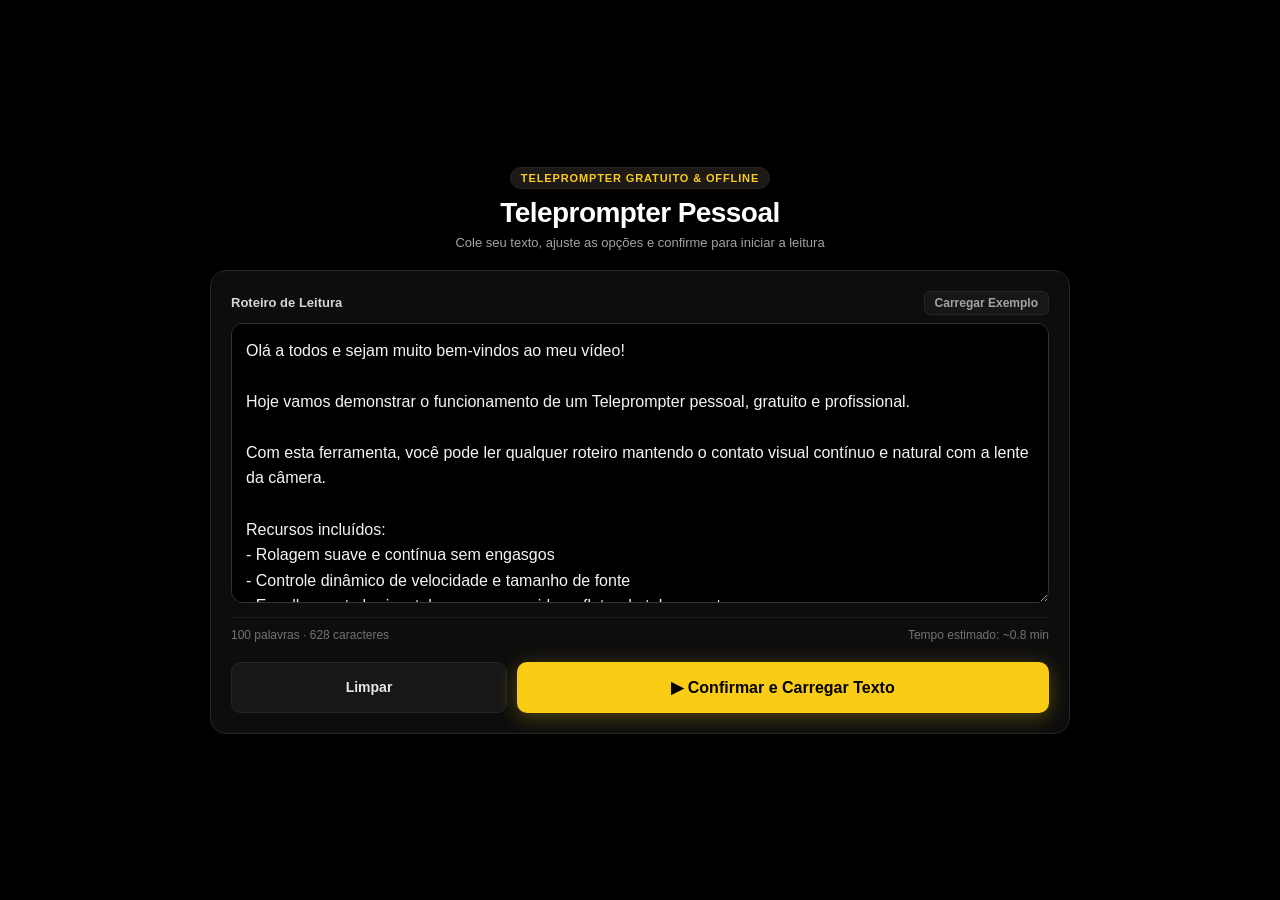
<file: public/teleprompter.html>
<!DOCTYPE html>
<html lang="pt-BR">
<head>
  <meta charset="UTF-8">
  <meta name="viewport" content="width=device-width, initial-scale=1.0, maximum-scale=1.0, user-scalable=no">
  <title>Teleprompter Pessoal e Gratuito</title>
  <style>
    * {
      box-sizing: border-box;
      margin: 0;
      padding: 0;
      -webkit-tap-highlight-color: transparent;
    }
    body, html {
      background-color: #000000;
      color: #ffffff;
      font-family: -apple-system, BlinkMacSystemFont, "Segoe UI", Roboto, Helvetica, Arial, sans-serif;
      overflow-x: hidden;
      height: 100%;
      touch-action: manipulation;
      -webkit-font-smoothing: antialiased;
    }
    
    /* Config Screen */
    #setup-screen {
      display: flex;
      flex-direction: column;
      align-items: center;
      justify-content: center;
      min-height: 100vh;
      padding: 20px;
      max-width: 900px;
      margin: 0 auto;
    }
    .header-box {
      text-align: center;
      margin-bottom: 20px;
      width: 100%;
    }
    .badge {
      display: inline-block;
      font-size: 11px;
      letter-spacing: 0.08em;
      text-transform: uppercase;
      color: #facc15;
      font-weight: 700;
      margin-bottom: 8px;
      background: #1c1917;
      padding: 4px 10px;
      border-radius: 9999px;
      border: 1px solid #292524;
    }
    h1 {
      font-size: 28px;
      font-weight: 800;
      letter-spacing: -0.02em;
      margin-bottom: 6px;
      color: #ffffff;
    }
    p.subtitle {
      font-size: 13px;
      color: #a3a3a3;
    }
    .editor-card {
      width: 100%;
      background: #0d0d0d;
      border: 1px solid #262626;
      border-radius: 16px;
      padding: 20px;
      box-shadow: 0 20px 40px rgba(0,0,0,0.8);
    }
    .textarea-label-row {
      display: flex;
      justify-content: space-between;
      align-items: center;
      margin-bottom: 8px;
    }
    label {
      font-size: 13px;
      font-weight: 600;
      color: #d4d4d4;
    }
    .sample-btn {
      background: #171717;
      color: #a3a3a3;
      border: 1px solid #262626;
      padding: 4px 10px;
      border-radius: 6px;
      font-size: 12px;
      cursor: pointer;
    }
    .sample-btn:hover {
      color: #ffffff;
      background: #262626;
    }
    textarea {
      width: 100%;
      height: 280px;
      background: #000000;
      color: #f5f5f5;
      border: 1px solid #333333;
      border-radius: 12px;
      padding: 14px;
      font-size: 16px;
      line-height: 1.6;
      resize: vertical;
      outline: none;
      font-family: inherit;
    }
    textarea:focus {
      border-color: #facc15;
    }
    .meta-bar {
      display: flex;
      justify-content: space-between;
      align-items: center;
      margin-top: 10px;
      padding-top: 10px;
      border-top: 1px solid #1c1c1c;
      font-size: 12px;
      color: #737373;
    }
    .btn-row {
      display: flex;
      gap: 10px;
      margin-top: 20px;
      flex-wrap: wrap;
    }
    button {
      cursor: pointer;
      font-family: inherit;
      font-weight: 600;
      border-radius: 10px;
      transition: all 0.15s ease;
      display: inline-flex;
      align-items: center;
      justify-content: center;
      gap: 8px;
      user-select: none;
      touch-action: manipulation;
    }
    .btn-primary {
      background: #facc15;
      color: #000000;
      border: none;
      padding: 16px 28px;
      font-size: 16px;
      font-weight: 700;
      flex: 2;
      min-width: 200px;
      box-shadow: 0 4px 20px rgba(250, 204, 21, 0.3);
    }
    .btn-primary:active {
      transform: scale(0.98);
      background: #eab308;
    }
    .btn-secondary {
      background: #171717;
      color: #e5e5e5;
      border: 1px solid #262626;
      padding: 14px 18px;
      font-size: 14px;
      flex: 1;
    }

    /* Reading Screen */
    #prompter-screen {
      display: none;
      position: fixed;
      inset: 0;
      background: #000000;
      overflow-y: scroll;
      overflow-x: hidden;
      scroll-behavior: auto !important;
      -webkit-overflow-scrolling: touch;
      overscroll-behavior-y: contain;
      touch-action: pan-y;
      z-index: 10;
    }
    #prompter-screen::-webkit-scrollbar {
      display: none;
    }
    #prompter-screen {
      -ms-overflow-style: none;
      scrollbar-width: none;
    }

    /* Reading Content */
    #prompter-container {
      max-width: 820px;
      margin: 0 auto;
      padding: 35vh 20px 100vh 20px;
      min-height: 150vh;
      text-align: center;
      transition: transform 0.2s ease;
      will-change: transform;
    }
    #prompter-text {
      white-space: pre-wrap;
      word-break: break-word;
      line-height: 1.6;
      font-weight: 700;
      color: #ffffff;
      font-size: 44px;
    }

    /* Mirroring */
    .mirror-x {
      transform: scaleX(-1);
    }

    /* Eye Line Guide */
    #eye-guide {
      position: fixed;
      top: 35%;
      left: 0;
      right: 0;
      height: 44px;
      pointer-events: none;
      border-top: 2px dashed rgba(250, 204, 21, 0.4);
      border-bottom: 2px dashed rgba(250, 204, 21, 0.4);
      background: rgba(250, 204, 21, 0.05);
      z-index: 30;
      display: flex;
      align-items: center;
      justify-content: space-between;
      padding: 0 16px;
    }
    .guide-marker {
      color: #facc15;
      font-size: 18px;
      font-weight: 900;
      opacity: 0.8;
    }

    /* Mobile Quick Tap Hint */
    #tap-hint {
      position: fixed;
      top: 60px;
      left: 50%;
      transform: translateX(-50%);
      background: rgba(23, 23, 23, 0.7);
      backdrop-filter: blur(8px);
      padding: 4px 12px;
      border-radius: 9999px;
      font-size: 11px;
      color: #a3a3a3;
      pointer-events: none;
      z-index: 40;
      transition: opacity 0.5s ease;
    }

    /* HUD Bar */
    #hud-panel {
      position: fixed;
      bottom: max(16px, env(safe-area-inset-bottom, 16px));
      left: 50%;
      transform: translateX(-50%);
      background: rgba(20, 20, 20, 0.95);
      backdrop-filter: blur(16px);
      border: 1px solid rgba(255, 255, 255, 0.15);
      border-radius: 9999px;
      padding: 6px 12px;
      display: flex;
      align-items: center;
      gap: 8px;
      z-index: 50;
      box-shadow: 0 16px 40px rgba(0, 0, 0, 0.9);
      transition: opacity 0.2s ease, transform 0.2s ease;
      max-width: 95vw;
      overflow-x: auto;
    }
    #hud-panel.hidden {
      opacity: 0;
      transform: translate(-50%, 60px);
      pointer-events: none;
    }

    .hud-btn {
      background: #262626;
      color: #ffffff;
      border: 1px solid #404040;
      padding: 8px 12px;
      border-radius: 9999px;
      font-size: 12px;
      font-weight: 600;
      white-space: nowrap;
      min-height: 40px;
    }
    .hud-btn:active {
      background: #333333;
    }
    .hud-btn.active {
      background: #facc15;
      color: #000000;
      border-color: #facc15;
    }
    .hud-btn-main {
      background: #facc15;
      color: #000000;
      border: none;
      padding: 10px 20px;
      border-radius: 9999px;
      font-size: 14px;
      font-weight: 700;
      min-height: 42px;
      box-shadow: 0 2px 10px rgba(250, 204, 21, 0.3);
    }
    .hud-btn-main:active {
      transform: scale(0.96);
    }

    .control-group {
      display: flex;
      align-items: center;
      gap: 6px;
      padding: 0 6px;
      border-left: 1px solid #333;
    }
    .control-label {
      font-size: 11px;
      text-transform: uppercase;
      letter-spacing: 0.05em;
      color: #a3a3a3;
      white-space: nowrap;
    }
    input[type=range] {
      accent-color: #facc15;
      cursor: pointer;
      height: 6px;
      border-radius: 3px;
      background: #333;
      outline: none;
      width: 70px;
    }
    .val-display {
      font-size: 11px;
      font-variant-numeric: tabular-nums;
      color: #facc15;
      font-weight: 700;
      min-width: 26px;
    }

    #exit-btn {
      position: fixed;
      top: max(12px, env(safe-area-inset-top, 12px));
      left: 14px;
      background: rgba(23, 23, 23, 0.85);
      border: 1px solid rgba(255, 255, 255, 0.15);
      color: #ffffff;
      padding: 8px 14px;
      border-radius: 8px;
      font-size: 12px;
      z-index: 60;
      backdrop-filter: blur(8px);
    }

    #toggle-hud-btn {
      position: fixed;
      top: max(12px, env(safe-area-inset-top, 12px));
      right: 14px;
      background: rgba(23, 23, 23, 0.85);
      border: 1px solid rgba(255, 255, 255, 0.15);
      color: #ffffff;
      padding: 8px 12px;
      border-radius: 8px;
      font-size: 11px;
      z-index: 60;
      backdrop-filter: blur(8px);
    }
  </style>
</head>
<body>

  <!-- CONFIG SCREEN -->
  <div id="setup-screen">
    <div class="header-box">
      <span class="badge">Teleprompter Gratuito & Offline</span>
      <h1>Teleprompter Pessoal</h1>
      <p class="subtitle">Cole seu texto, ajuste as opções e confirme para iniciar a leitura</p>
    </div>

    <div class="editor-card">
      <div class="textarea-label-row">
        <label for="script-input">Roteiro de Leitura</label>
        <button id="btn-sample" class="sample-btn" type="button">Carregar Exemplo</button>
      </div>

      <textarea id="script-input" placeholder="Digite ou cole aqui o seu roteiro..."></textarea>
      
      <div class="meta-bar">
        <span id="char-word-count">0 palavras · 0 caracteres</span>
        <span id="reading-time-est">Tempo estimado: ~0 min</span>
      </div>

      <div class="btn-row">
        <button id="btn-clear" class="btn-secondary" type="button">Limpar</button>
        <button id="btn-confirm" class="btn-primary" type="button">▶ Confirmar e Carregar Texto</button>
      </div>
    </div>
  </div>

  <!-- READING SCREEN -->
  <div id="prompter-screen">
    <button id="exit-btn" type="button">← Voltar</button>
    <button id="toggle-hud-btn" type="button">Controles (H)</button>
    <div id="tap-hint">Toque na tela para Pausar/Iniciar</div>

    <div id="eye-guide">
      <span class="guide-marker">▶</span>
      <span class="guide-marker">◀</span>
    </div>

    <div id="prompter-container">
      <div id="prompter-text"></div>
    </div>

    <div id="hud-panel">
      <button id="hud-play-btn" class="hud-btn-main" type="button">▶ Iniciar</button>
      <button id="hud-restart-btn" class="hud-btn" type="button">↺ Início</button>

      <div class="control-group">
        <span class="control-label">Velocidade</span>
        <input type="range" id="speed-slider" min="1" max="10" step="1" value="3">
        <span id="speed-val" class="val-display">3x</span>
      </div>

      <div class="control-group">
        <span class="control-label">Fonte</span>
        <input type="range" id="font-slider" min="24" max="96" step="2" value="44">
        <span id="font-val" class="val-display">44px</span>
      </div>

      <button id="hud-mirror-btn" class="hud-btn" type="button">⇄ Espelho</button>
      <button id="hud-color-btn" class="hud-btn" type="button">🎨 Cor</button>
      <button id="hud-guide-btn" class="hud-btn active" type="button">👁 Guia</button>
    </div>
  </div>

  <script>
    const state = {
      isPlaying: false,
      speed: 3,
      fontSize: 44,
      isMirrored: false,
      textColor: '#ffffff',
      showGuide: true,
      scrollAccumulator: 0,
      animationFrameId: null,
      wakeLock: null
    };

    const setupScreen = document.getElementById('setup-screen');
    const prompterScreen = document.getElementById('prompter-screen');
    const scriptInput = document.getElementById('script-input');
    const prompterText = document.getElementById('prompter-text');
    const prompterContainer = document.getElementById('prompter-container');
    const btnConfirm = document.getElementById('btn-confirm');
    const btnSample = document.getElementById('btn-sample');
    const btnClear = document.getElementById('btn-clear');
    const exitBtn = document.getElementById('exit-btn');
    const toggleHudBtn = document.getElementById('toggle-hud-btn');
    const hudPanel = document.getElementById('hud-panel');
    const hudPlayBtn = document.getElementById('hud-play-btn');
    const hudRestartBtn = document.getElementById('hud-restart-btn');
    const hudMirrorBtn = document.getElementById('hud-mirror-btn');
    const hudColorBtn = document.getElementById('hud-color-btn');
    const hudGuideBtn = document.getElementById('hud-guide-btn');
    const eyeGuide = document.getElementById('eye-guide');
    const speedSlider = document.getElementById('speed-slider');
    const speedVal = document.getElementById('speed-val');
    const fontSlider = document.getElementById('font-slider');
    const fontVal = document.getElementById('font-val');
    const charWordCount = document.getElementById('char-word-count');
    const readingTimeEst = document.getElementById('reading-time-est');
    const tapHint = document.getElementById('tap-hint');

    const sampleScript = `Olá a todos e sejam muito bem-vindos ao meu vídeo!

Hoje vamos demonstrar o funcionamento de um Teleprompter pessoal, gratuito e profissional.

Com esta ferramenta, você pode ler qualquer roteiro mantendo o contato visual contínuo e natural com a lente da câmera.

Recursos incluídos:
- Rolagem suave e contínua sem engasgos
- Controle dinâmico de velocidade e tamanho de fonte
- Espelhamento horizontal para uso em vidro refletor de teleprompter
- Atalhos rápidos no teclado e toque na tela para Play/Pause

Toque na tela ou pressione Espaço para pausar ou continuar a qualquer momento!

Obrigado por assistir e boas gravações!`;

    scriptInput.value = sampleScript;
    updateCounts();

    function updateCounts() {
      const txt = scriptInput.value.trim();
      const words = txt ? txt.split(/\s+/).length : 0;
      const chars = txt.length;
      charWordCount.textContent = words + ' palavras · ' + chars + ' caracteres';
      const minutes = (words / 130).toFixed(1);
      readingTimeEst.textContent = 'Tempo estimado: ~' + minutes + ' min';
    }

    scriptInput.addEventListener('input', updateCounts);
    btnSample.addEventListener('click', () => { scriptInput.value = sampleScript; updateCounts(); });
    btnClear.addEventListener('click', () => { scriptInput.value = ''; updateCounts(); scriptInput.focus(); });

    // Request wake lock to prevent mobile screen sleeping
    async function requestWakeLock() {
      try {
        if ('wakeLock' in navigator) {
          state.wakeLock = await navigator.wakeLock.request('screen');
        }
      } catch (err) {}
    }

    function releaseWakeLock() {
      if (state.wakeLock) {
        state.wakeLock.release().catch(() => {});
        state.wakeLock = null;
      }
    }

    // Confirmation
    btnConfirm.addEventListener('click', () => {
      const text = scriptInput.value.trim();
      if (!text) {
        alert('Por favor, digite ou cole um roteiro antes de continuar.');
        return;
      }
      prompterText.textContent = text;
      applyStyles();
      setupScreen.style.display = 'none';
      prompterScreen.style.display = 'block';
      prompterScreen.scrollTop = 0;
      state.scrollAccumulator = 0;
      
      // Auto hide hint after 4s
      setTimeout(() => {
        if (tapHint) tapHint.style.opacity = '0';
      }, 4000);
    });

    exitBtn.addEventListener('click', () => {
      pausePrompter();
      prompterScreen.style.display = 'none';
      setupScreen.style.display = 'flex';
    });

    toggleHudBtn.addEventListener('click', () => {
      hudPanel.classList.toggle('hidden');
    });

    // Tap anywhere on the reading viewport to Play / Pause (Mobile Friendly!)
    prompterScreen.addEventListener('click', (e) => {
      if (e.target.closest('#hud-panel, #exit-btn, #toggle-hud-btn')) {
        return;
      }
      togglePlay();
    });

    // Play / Pause Logic
    function togglePlay() {
      if (state.isPlaying) {
        pausePrompter();
      } else {
        playPrompter();
      }
    }

    function playPrompter() {
      if (state.isPlaying) return;
      state.isPlaying = true;
      requestWakeLock();

      hudPlayBtn.textContent = '⏸ Pausar';
      hudPlayBtn.style.background = '#ef4444';
      hudPlayBtn.style.color = '#ffffff';

      let lastTime = performance.now();

      function scrollLoop(currentTime) {
        if (!state.isPlaying) return;
        const delta = (currentTime - lastTime) / 1000;
        lastTime = currentTime;

        // Clamp delta to prevent huge jumps on tab switch / lag spike
        const safeDelta = Math.min(delta, 0.05);

        // Pixels per second calculation
        const pxPerSec = state.speed * 26 + 10;
        state.scrollAccumulator += pxPerSec * safeDelta;

        if (state.scrollAccumulator >= 1) {
          const toScroll = Math.floor(state.scrollAccumulator);
          prompterScreen.scrollTop += toScroll;
          state.scrollAccumulator -= toScroll;
        }

        // Check if reached bottom ONLY if we actually have room to scroll AND scrolled past 50px
        const maxScroll = prompterScreen.scrollHeight - prompterScreen.clientHeight;
        if (maxScroll > 60 && prompterScreen.scrollTop >= maxScroll - 6) {
          pausePrompter();
          return;
        }

        state.animationFrameId = requestAnimationFrame(scrollLoop);
      }

      state.animationFrameId = requestAnimationFrame(scrollLoop);
    }

    function pausePrompter() {
      state.isPlaying = false;
      releaseWakeLock();
      if (state.animationFrameId) {
        cancelAnimationFrame(state.animationFrameId);
        state.animationFrameId = null;
      }
      hudPlayBtn.textContent = '▶ Iniciar';
      hudPlayBtn.style.background = '#facc15';
      hudPlayBtn.style.color = '#000000';
    }

    hudPlayBtn.addEventListener('click', (e) => {
      e.stopPropagation();
      togglePlay();
    });

    hudRestartBtn.addEventListener('click', (e) => {
      e.stopPropagation();
      pausePrompter();
      prompterScreen.scrollTop = 0;
      state.scrollAccumulator = 0;
    });

    speedSlider.addEventListener('input', (e) => {
      state.speed = parseInt(e.target.value, 10);
      speedVal.textContent = state.speed + 'x';
    });

    fontSlider.addEventListener('input', (e) => {
      state.fontSize = parseInt(e.target.value, 10);
      fontVal.textContent = state.fontSize + 'px';
      prompterText.style.fontSize = state.fontSize + 'px';
    });

    function toggleMirror() {
      state.isMirrored = !state.isMirrored;
      applyMirror();
    }

    function applyMirror() {
      if (state.isMirrored) {
        prompterContainer.classList.add('mirror-x');
        hudMirrorBtn.classList.add('active');
      } else {
        prompterContainer.classList.remove('mirror-x');
        hudMirrorBtn.classList.remove('active');
      }
    }

    hudMirrorBtn.addEventListener('click', (e) => {
      e.stopPropagation();
      toggleMirror();
    });

    const colors = ['#ffffff', '#facc15', '#4ade80', '#38bdf8'];
    let colorIdx = 0;
    hudColorBtn.addEventListener('click', (e) => {
      e.stopPropagation();
      colorIdx = (colorIdx + 1) % colors.length;
      state.textColor = colors[colorIdx];
      prompterText.style.color = state.textColor;
    });

    hudGuideBtn.addEventListener('click', (e) => {
      e.stopPropagation();
      state.showGuide = !state.showGuide;
      eyeGuide.style.display = state.showGuide ? 'flex' : 'none';
      hudGuideBtn.classList.toggle('active', state.showGuide);
    });

    function applyStyles() {
      prompterText.style.fontSize = state.fontSize + 'px';
      prompterText.style.color = state.textColor;
      applyMirror();
    }

    // Keyboard Shortcuts
    window.addEventListener('keydown', (e) => {
      if (prompterScreen.style.display === 'block') {
        if (e.code === 'Space') {
          e.preventDefault();
          togglePlay();
        } else if (e.code === 'KeyM') {
          e.preventDefault();
          toggleMirror();
        } else if (e.code === 'KeyR' || e.code === 'Home') {
          e.preventDefault();
          pausePrompter();
          prompterScreen.scrollTop = 0;
        } else if (e.code === 'ArrowUp') {
          e.preventDefault();
          if (state.speed < 10) {
            state.speed++;
            speedSlider.value = state.speed;
            speedVal.textContent = state.speed + 'x';
          }
        } else if (e.code === 'ArrowDown') {
          e.preventDefault();
          if (state.speed > 1) {
            state.speed--;
            speedSlider.value = state.speed;
            speedVal.textContent = state.speed + 'x';
          }
        } else if (e.code === 'KeyH') {
          e.preventDefault();
          hudPanel.classList.toggle('hidden');
        } else if (e.code === 'Escape') {
          e.preventDefault();
          pausePrompter();
          prompterScreen.style.display = 'none';
          setupScreen.style.display = 'flex';
        }
      }
    });
  </script>
</body>
</html>
</file>
